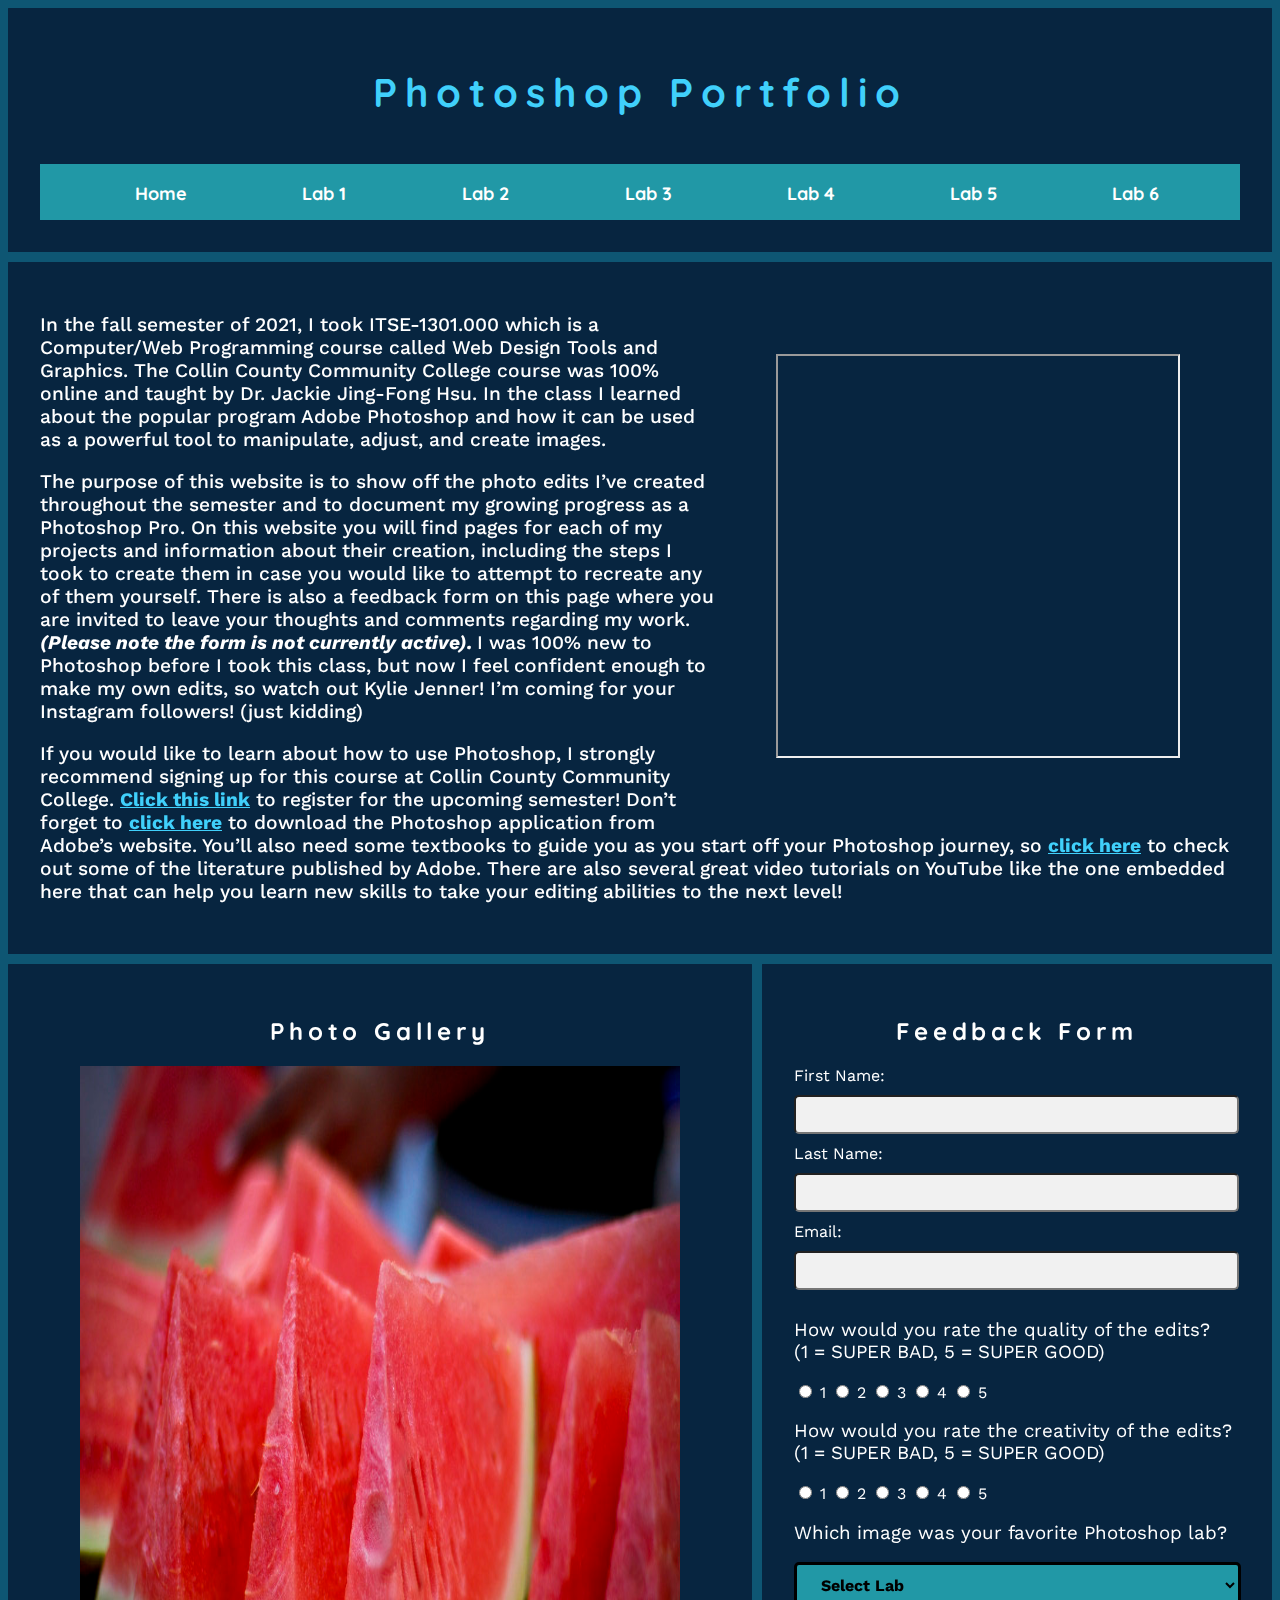
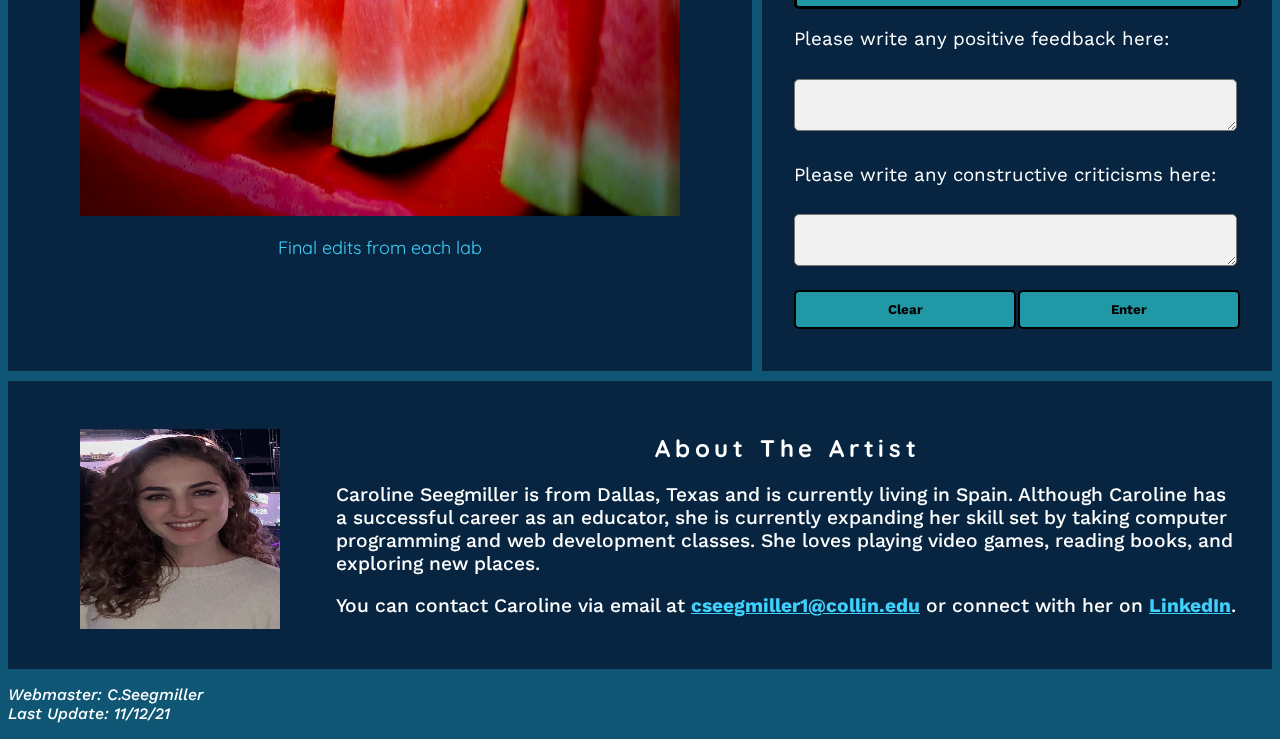
<file: index.html>
<!Doctype html>
<html lang="en">
    <head>
        <!--Caroline Seegmiller
            11/11/2021
            ITSE 1311.001
            Semester Project-->
        <meta charset="utf-8">
        <meta name="description" content="Adobe Photoshop Portfolio">
        <meta name="keywords" content="Photoshop, Edits, Adobe, Collin County Community College">
        <title>Semester Project - Home</title>
        <link rel="stylesheet" type="text/css" href="css/home.css">
        <script>
            // function to loop through photos in sequential order
            var images = new Array ('images/1.jpg','images/2.jpg','images/3.jpg','images/4.jpg', 'images/5.jpg', 'images/6.jpg')
            var image_count = 0;
            function rollover (image_id, millisecs){
                var image = document.getElementById(image_id);
                image.src = images[image_count];
                image_count++;
                if (image_count >= images.length) {
                    image_count = 0;
                }
                setTimeout("rollover('" + image_id + "'," + millisecs + ");",millisecs);
            }
            
        </script>
        <style>
            @import url('https://fonts.googleapis.com/css2?family=Bitter:wght@100;300;500&family=Quicksand:wght@300&family=Work+Sans:wght@200;300&display=swap');
        </style>
            
    </head>
    <body>
        <div class="grid">
            <!--section 1-->
            <div class="sect1">
            <header>
                <h1>Photoshop Portfolio</h1>
            </header>    
            <nav>
                <ul>
                    <li><a href="index.html">Home</a></li>
                    <li><a href="lab1.html">Lab 1</a></li>
                    <li><a href="lab2.html">Lab 2</a></li>
                    <li><a href="lab3.html">Lab 3</a></li>
                    <li><a href="lab4.html">Lab 4</a></li>
                    <li><a href="lab5.html">Lab 5</a></li>
                    <li><a href="lab6.html">Lab 6</a></li>
                </ul>
            </nav>
            </div>

            <!--section 2-->
            <article class="sect2">
                <iframe width="400" height="400"
                src="https://youtube.com/embed/gUc6giUUEQs">
                </iframe>
            <p>In the fall semester of 2021, I took ITSE-1301.000 which is a Computer/Web Programming course called Web Design Tools and Graphics. The Collin County Community College course was 100% online and taught by Dr. Jackie Jing-Fong Hsu. In the class I learned about the popular program Adobe Photoshop and how it can be used as a powerful tool to manipulate, adjust, and create images.</p>
            <p>The purpose of this website is to show off the photo edits I’ve created throughout the semester and to document my growing progress as a Photoshop Pro. On this website you will find pages for each of my projects and information about their creation, including the steps I took to create them in case you would like to attempt to recreate any of them yourself. There is also a feedback form on this page where you are invited to leave your thoughts and comments regarding my work. <b><em>(Please note the form is not currently active). </em></b>I was 100% new to Photoshop before I took this class, but now I feel confident enough to make my own edits, so watch out Kylie Jenner! I’m coming for your Instagram followers! (just kidding)</p>
            <p>If you would like to learn about how to use Photoshop, I strongly recommend signing up for this course at Collin County Community College. <b><a href="https://cougarweb.collin.edu/" target="_blank">Click this link</a></b> to register for the upcoming semester! 
                Don’t forget to <b><a href="https://www.adobe.com/products/photoshop/landpa.html?sdid=KKQIN&mv=search&kw=photoshop&ef_id=CjwKCAiAvriMBhAuEiwA8Cs5lTjtxHknXzMp1pbU11c1qGdJfllsoF1btNz2KLt-7kqXVG__j2pfwxoCJDkQAvD_BwE:G:s&s_kwcid=AL!3085!3!522504775617!e!!g!!adobe%20photoshop!1712238394!67643541820&gclid=CjwKCAiAvriMBhAuEiwA8Cs5lTjtxHknXzMp1pbU11c1qGdJfllsoF1btNz2KLt-7kqXVG__j2pfwxoCJDkQAvD_BwE" target="_blank">click here</a></b> 
                to download the Photoshop application from Adobe’s website. You’ll also need some textbooks to guide you as you start off your Photoshop journey, so <b><a href="https://www.adobepress.com/store/browse.asp?st=41876" target="_blank">click here</a></b> to check out some of the literature published by Adobe. 
                There are also several great video tutorials on YouTube like the one embedded here that can help you learn new skills to take your editing abilities to the next level!</p>
            </article>
            
            <!--section 3-->
            <article class="sect3">
                <h2>Photo Gallery</h2>
                <figure><img class="center" id="rotator" src="images/1.jpg" alt="Photoshop edited images"><figcaption>Final edits from each lab</figcaption></figure>
                <script>
                    rollover("rotator",3000);
                </script>
            </article>

            <!--section 4-->
            <article class="sect4">
                <div class="container">
                    <h2>Feedback Form</h2>
                    <form id="feedbackForm" action="feedback.php" method="post">
                        
                        <!--user info-->
                        <div class="group">
                        <label for="firstName">First Name: </label>
                        <input type="text" id="firstName" name="firstName" required>
                        <label for="lastName">Last Name: </label>
                        <input type="text" id="lastName" name="lastName" required>
                        <label for="email">Email: </label>
                        <input type="email" id="email" name="email" required>
                        </div><!--end group-->
                
                        <!--radio questions-->
                        <div class="group">
                        <h3>How would you rate the quality of the edits?<br>(1 = SUPER BAD, 5 = SUPER GOOD)</h3>
                        <input type="radio" id="quality1" name="quality" value="1">
                        <label for="quality1">1</label>
                        <input type="radio" id="quality2" name="quality" value="2">
                        <label for="quality2">2</label>
                        <input type="radio" id="quality3" name="quality" value="3">
                        <label for="quality3">3</label>
                        <input type="radio" id="quality4" name="quality" value="4">
                        <label for="quality4">4</label>
                        <input type="radio" id="quality5" name="quality" value="5">
                        <label for="quality5">5</label>
                        </div><!--end group-->
                
                        <div class="group">
                        <h3>How would you rate the creativity of the edits?<br>(1 = SUPER BAD, 5 = SUPER GOOD)</h3>
                        <input type="radio" id="creativity1" name="creativity" value="1">
                        <label for="creativity1">1</label>
                        <input type="radio" id="creativity2" name="creativity" value="2">
                        <label for="creativity2">2</label>
                        <input type="radio" id="creativity3" name="creativity" value="3">
                        <label for="creativity3">3</label>
                        <input type="radio" id="creativity4" name="creativity" value="4">
                        <label for="creativity4">4</label>
                        <input type="radio" id="creativity5" name="creativity" value="5">
                        <label for="creativity5">5</label>
                        </div><!--end group-->
                
                        <!--favorite lab-->
                        <div class="group">
                        <h3>Which image was your favorite Photoshop lab?</h3>
                        <select id="favorite" required>
                            <option value="" disabled selected hidden>Select Lab</option>
                            <option value="lab1">Lab 1</option>
                            <option value="lab2">Lab 2</option>
                            <option value="lab3">Lab 3</option>
                            <option value="lab4">Lab 4</option>
                            <option value="lab5">Lab 5</option>
                            <option value="lab6">Lab 6</option>
                        </select>
                        </div><!--end group-->
                
                        <!--positive-->
                        <div class="group">
                        <h3>Please write any positive feedback here:</h3>
                        <textarea id="positive" name="posFeedback"></textarea> 
                        </div><!--end group-->
                
                        <!--positive-->
                        <div class="group">
                        <h3>Please write any constructive criticisms here:</h3>
                        <textarea id="negative" name="negFeedback"></textarea> 
                        </div><!--end group-->
                
                        <!--submit&reset buttons-->
                        <div class="submit"> 
                        <button type="reset">Clear</button> 
                        <button type="submit">Enter</button> 
                        </div> <!-- submit -->
                
                    </form>
                </div> <!--end container-->
                    
            </article>

            <!--section 5-->
            <article class="sect5">
                <figure><img class="authorpic" src="images/me.JPG" alt="photo of Caroline Seegmiller"></figure>
                <h2>About The Artist</h2>
                <p>Caroline Seegmiller is from Dallas, Texas and is currently living in Spain. Although Caroline has a successful career as an educator, she is currently expanding her skill set by taking computer programming and web development classes. She loves playing video games, reading books, and exploring new places.</p> 
                <p>You can contact Caroline via email at <b><a href="mailto:cseegmiller1@collin.edu">cseegmiller1@collin.edu</a></b> or connect with her on <b><a href="https://www.linkedin.com/in/caroline-seegmiller/" target="_blank">LinkedIn</a></b>.</p>
            </article>

        </div>
        <!--section 6-->
        <footer class="sect6">
            <p>Webmaster: C.Seegmiller<br>
            Last Update: 11/12/21</p>
        </footer>
    </body>
</html>
</file>
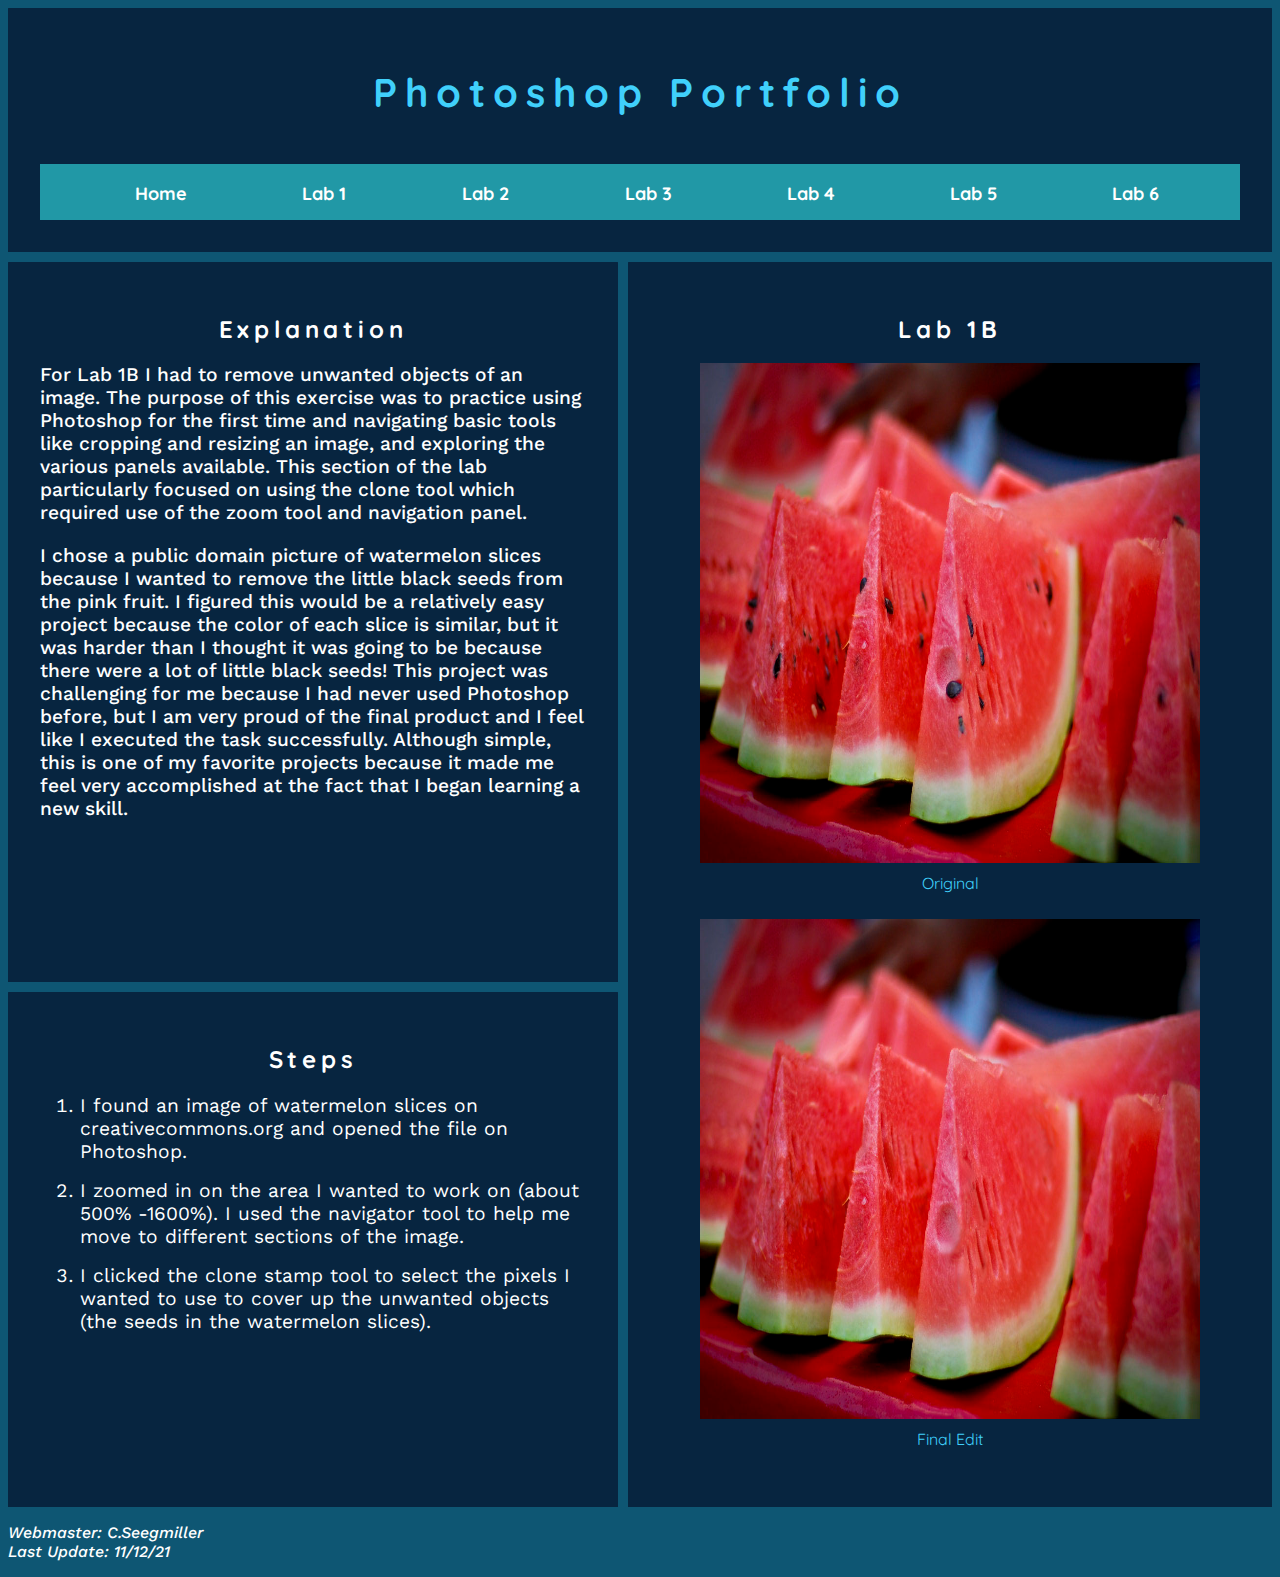
<file: lab1.html>
<!Doctype html>
<html lang="en">
    <head>
        <!--Caroline Seegmiller
            11/11/2021
            ITSE 1311.001
            Semester Project-->
        <meta charset="utf-8">
        <meta name="description" content="Adobe Photoshop Portfolio">
        <meta name="keywords" content="Photoshop, Edits, Adobe, Collin County Community College">
        <title>Semester Project - 1</title>
        <link rel="stylesheet" type="text/css" href="css/lab.css">
        <style>
            @import url('https://fonts.googleapis.com/css2?family=Bitter:wght@100;300;500&family=Quicksand:wght@300&family=Work+Sans:wght@200;300&display=swap');
        </style>
    </head>

    <body>
        <div class="grid">
            <!--section 1-->
            <div class="sect1">
            <header>
                <h1>Photoshop Portfolio</h1>
            </header>    
            <nav>
                <ul>
                    <li><a href="index.html">Home</a></li>
                    <li><a href="lab1.html">Lab 1</a></li>
                    <li><a href="lab2.html">Lab 2</a></li>
                    <li><a href="lab3.html">Lab 3</a></li>
                    <li><a href="lab4.html">Lab 4</a></li>
                    <li><a href="lab5.html">Lab 5</a></li>
                    <li><a href="lab6.html">Lab 6</a></li>
                </ul>
            </nav>
            </div>

            <!--section 2 explanation-->
            <article class="sect2">
                <h2>Explanation</h2>
                <p>For Lab 1B I had to remove unwanted objects of an image. The purpose of this exercise was to practice using Photoshop for the first time and navigating basic tools like cropping and resizing an image, and exploring the various panels available. This section of the lab particularly focused on using the clone tool which required use of the zoom tool and navigation panel.</p>
                <p>I chose a public domain picture of watermelon slices because I wanted to remove the little black seeds from the pink fruit. I figured this would be a relatively easy project because the color of each slice is similar, but it was harder than I thought it was going to be because there were a lot of little black seeds! This project was challenging for me because I had never used Photoshop before, but I am very proud of the final product and I feel like I executed the task successfully. Although simple, this is one of my favorite projects because it made me feel very accomplished at the fact that I began learning a new skill.</p>
                
            </article>

            <!--section 3 steps-->
            <article class="sect3">
                <h2>Steps</h2>
                <ol>
                    <li>I found an image of watermelon slices on creativecommons.org and opened the file on Photoshop.</li>
                    <li> I zoomed in on the area I wanted to work on (about 500% -1600%). I used the navigator tool to help me move to different sections of the image.</li>
                    <li>I clicked the clone stamp tool to select the pixels I wanted to use to cover up the unwanted objects (the seeds in the watermelon slices).</li>
                </ol>
            </article>
            
            <!--section 4 images-->
            <article class="sect4">
                <h2>Lab 1B</h2>
                <figure><img class="center" src="images/1original.jpg" alt="Orginal version of Lab 1B"><figcaption>Original</figcaption></figure>
                <figure><img class="center" src="images/1.jpg" alt="Final edit of Lab 1B"><figcaption>Final Edit</figcaption></figure>
            </article>

        </div>
        <!--sect 5 footer-->
        <footer class="sect5">
            <p>Webmaster: C.Seegmiller<br>
            Last Update: 11/12/21</p>
        </footer>
    </body>
</html>
</file>
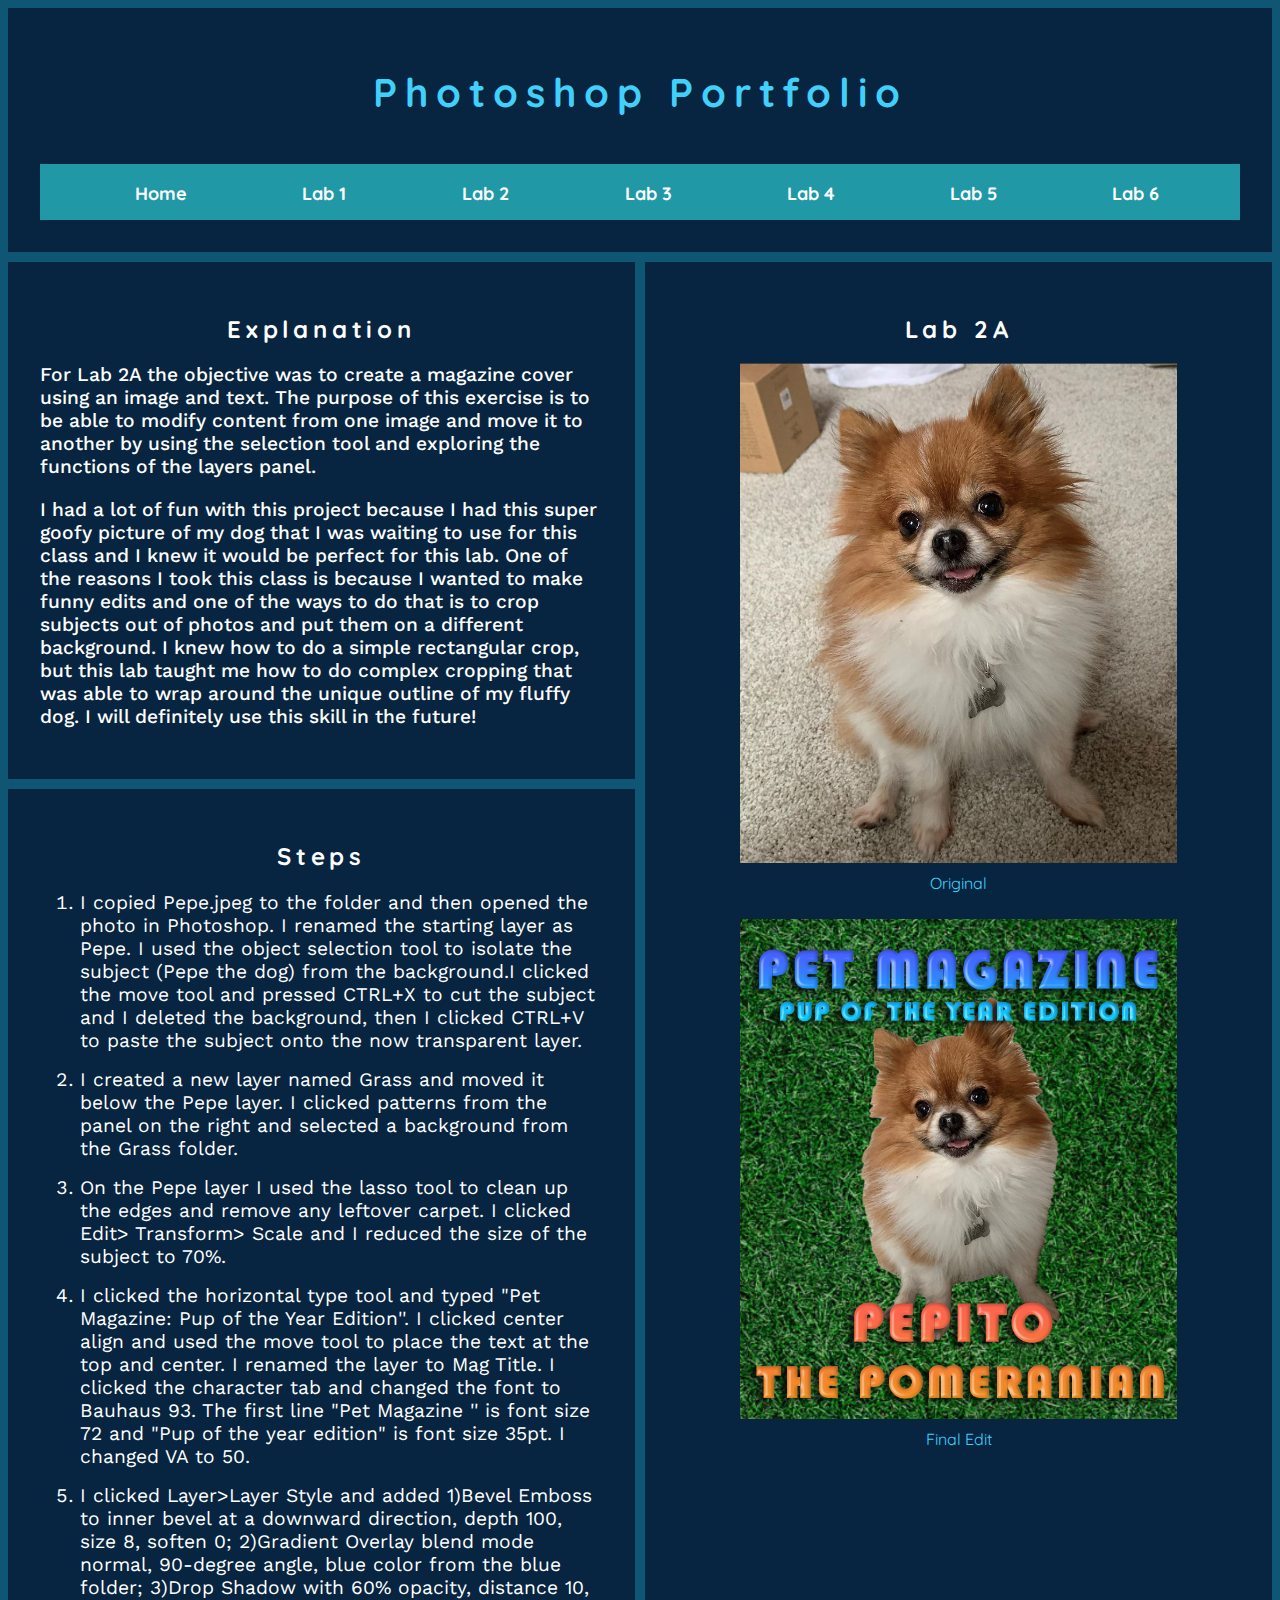
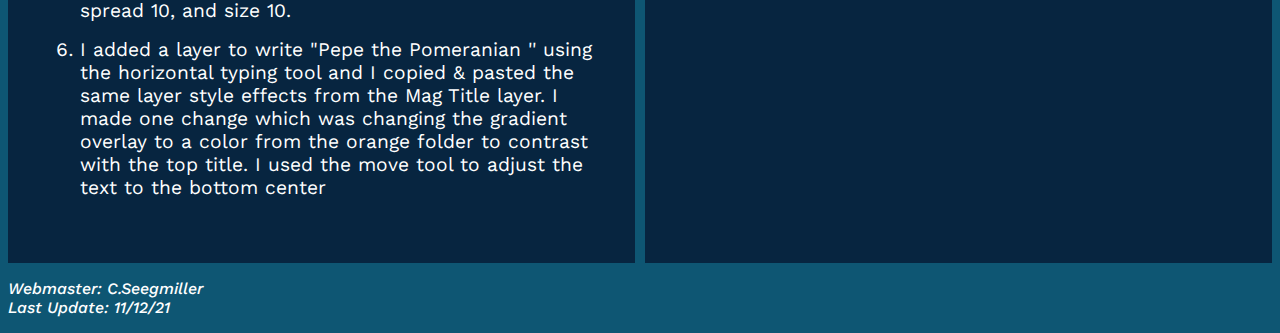
<file: lab2.html>
<!Doctype html>
<html lang="en">
    <head>
        <!--Caroline Seegmiller
            11/11/2021
            ITSE 1311.001
            Semester Project-->
        <meta charset="utf-8">
        <meta name="description" content="Adobe Photoshop Portfolio">
        <meta name="keywords" content="Photoshop, Edits, Adobe, Collin County Community College">
        <title>Semester Project - 2</title>
        <link rel="stylesheet" type="text/css" href="css/lab.css">
        <style>
            @import url('https://fonts.googleapis.com/css2?family=Bitter:wght@100;300;500&family=Quicksand:wght@300&family=Work+Sans:wght@200;300&display=swap');
        </style>
    </head>

    <body>
        <div class="grid">
            <!--section 1-->
            <div class="sect1">
            <header>
                <h1>Photoshop Portfolio</h1>
            </header>    
            <nav>
                <ul>
                    <li><a href="index.html">Home</a></li>
                    <li><a href="lab1.html">Lab 1</a></li>
                    <li><a href="lab2.html">Lab 2</a></li>
                    <li><a href="lab3.html">Lab 3</a></li>
                    <li><a href="lab4.html">Lab 4</a></li>
                    <li><a href="lab5.html">Lab 5</a></li>
                    <li><a href="lab6.html">Lab 6</a></li>
                </ul>
            </nav>
            </div>

            <!--section 2 explanation-->
            <article class="sect2">
                <h2>Explanation</h2>
                <p>For Lab 2A the objective was to create a magazine cover using an image and text. The purpose of this exercise is to be able to modify content from one image and move it to another by using the selection tool and exploring the functions of the layers panel.</p>
                <p>I had a lot of fun with this project because I had this super goofy picture of my dog that I was waiting to use for this class and I knew it would be perfect for this lab. One of the reasons I took this class is because I wanted to make funny edits and one of the ways to do that is to crop subjects out of photos and put them on a different background. I knew how to do a simple rectangular crop, but this lab taught me how to do complex cropping that was able to wrap around the unique outline of my fluffy dog. I will definitely use this skill in the future!</p>                
            </article>

            <!--section 3 steps-->
            <article class="sect3">
                <h2>Steps</h2>
                <ol>
                    <li>I copied Pepe.jpeg to the folder and then opened the photo in Photoshop. I renamed the starting layer as Pepe. I used the object selection tool to isolate the subject (Pepe the dog) from the background.I clicked the move tool and pressed CTRL+X to cut the subject and I deleted the background, then I clicked CTRL+V to paste the subject onto the now transparent layer.</li>
                    <li>I created a new layer named Grass and moved it below the Pepe layer. I clicked patterns from the panel on the right and selected a background from the Grass folder.</li>
                    <li>On the Pepe layer I used the lasso tool to clean up the edges and remove any leftover carpet. I clicked Edit> Transform> Scale and I reduced the size of the subject to 70%.</li>
                    <li>I clicked the horizontal type tool and typed "Pet Magazine: Pup of the Year Edition''. I clicked center align and used the move tool to place the text at the top and center. I renamed the layer to Mag Title. I clicked the character tab and changed the font to Bauhaus 93. The first line "Pet Magazine '' is font size 72 and "Pup of the year edition" is font size 35pt. I changed VA to 50.</li>
                    <li>I clicked Layer>Layer Style and added 1)Bevel Emboss to inner bevel at a downward direction, depth 100, size 8, soften 0; 2)Gradient Overlay blend mode normal, 90-degree angle, blue color from the blue folder; 3)Drop Shadow with 60% opacity, distance 10, spread 10, and size 10.</li>
                    <li>I added a layer to write "Pepe the Pomeranian '' using the horizontal typing tool and I copied & pasted the same layer style effects from the Mag Title layer. I made one change which was changing the gradient overlay to a color from the orange folder to contrast with the top title. I used the move tool to adjust the text to the bottom center</li>
                </ol>
            </article>
            
            <!--section 4 images-->
            <article class="sect4">
                <h2>Lab 2A</h2>
                <figure><img class="center" src="images/2original.jpg" alt="Orginal version of Lab 2A"><figcaption>Original</figcaption></figure>
                <figure><img class="center" src="images/2.jpg" alt="Final edit of Lab 2A"><figcaption>Final Edit</figcaption></figure>
            </article>

        </div>
        <!--sect 5 footer-->
        <footer class="sect5">
            <p>Webmaster: C.Seegmiller<br>
            Last Update: 11/12/21</p>
        </footer>
    </body>
</html>
</file>
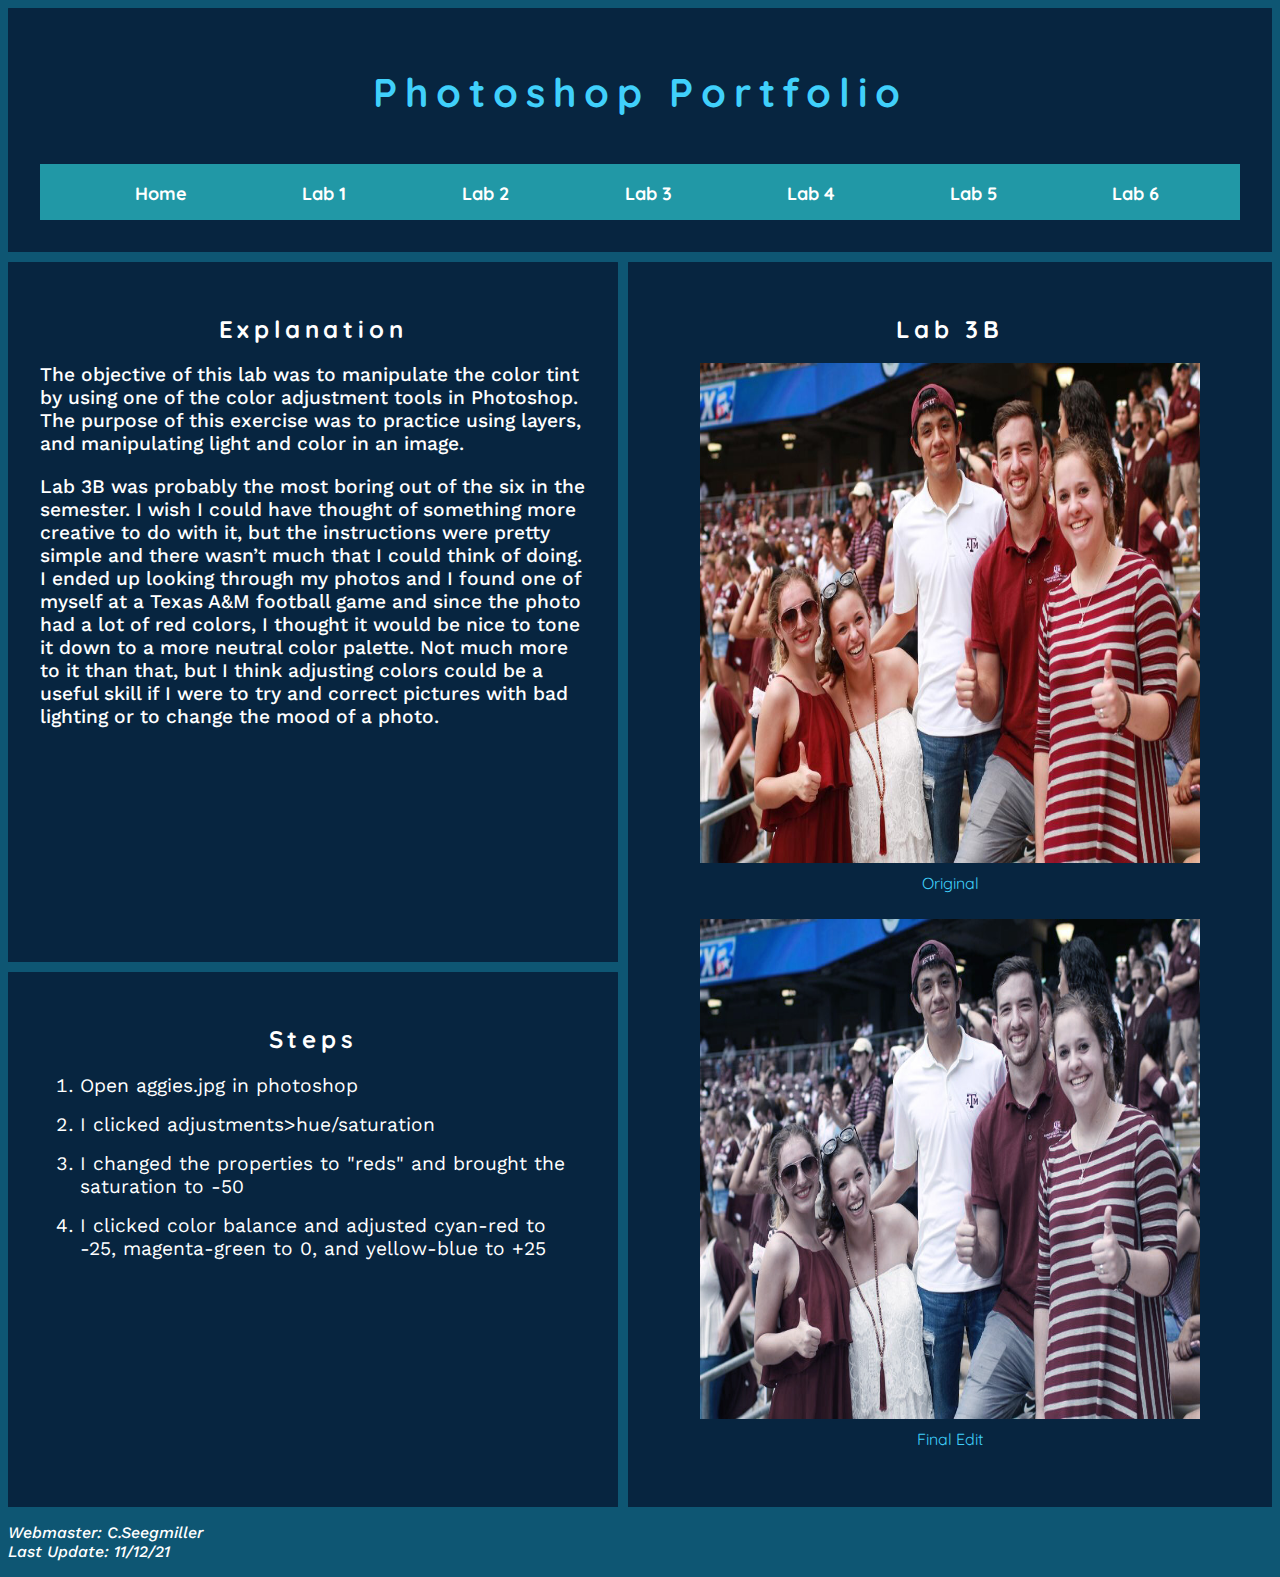
<file: lab3.html>
<!Doctype html>
<html lang="en">
    <head>
        <!--Caroline Seegmiller
            11/11/2021
            ITSE 1311.001
            Semester Project-->
        <meta charset="utf-8">
        <meta name="description" content="Adobe Photoshop Portfolio">
        <meta name="keywords" content="Photoshop, Edits, Adobe, Collin County Community College">
        <title>Semester Project - 3</title>
        <link rel="stylesheet" type="text/css" href="css/lab.css">
        <style>
            @import url('https://fonts.googleapis.com/css2?family=Bitter:wght@100;300;500&family=Quicksand:wght@300&family=Work+Sans:wght@200;300&display=swap');
        </style>
    </head>

    <body>
        <div class="grid">
            <!--section 1-->
            <div class="sect1">
            <header>
                <h1>Photoshop Portfolio</h1>
            </header>    
            <nav>
                <ul>
                    <li><a href="index.html">Home</a></li>
                    <li><a href="lab1.html">Lab 1</a></li>
                    <li><a href="lab2.html">Lab 2</a></li>
                    <li><a href="lab3.html">Lab 3</a></li>
                    <li><a href="lab4.html">Lab 4</a></li>
                    <li><a href="lab5.html">Lab 5</a></li>
                    <li><a href="lab6.html">Lab 6</a></li>
                </ul>
            </nav>
            </div>

            <!--section 2 explanation-->
            <article class="sect2">
                <h2>Explanation</h2>
                <p>The objective of this lab was to manipulate the color tint by using one of the color adjustment tools in Photoshop. The purpose of this exercise was to practice using layers, and manipulating light and color in an image.</p>                
                <p>Lab 3B was probably the most boring out of the six in the semester. I wish I could have thought of something more creative to do with it, but the instructions were pretty simple and there wasn’t much that I could think of doing. I ended up looking through my photos and I found one of myself at a Texas A&M football game and since the photo had a lot of red colors, I thought it would be nice to tone it down to a more neutral color palette. Not much more to it than that, but I think adjusting colors could be a useful skill if I were to try and correct pictures with bad lighting or to change the mood of a photo. </p>
            </article>

            <!--section 3 steps-->
            <article class="sect3">
                <h2>Steps</h2>
                <ol>
                    <li>Open aggies.jpg in photoshop </li>
                    <li>I clicked adjustments>hue/saturation</li>
                    <li>I changed the properties to "reds" and brought the saturation to -50</li>
                    <li>I clicked color balance and adjusted cyan-red to -25, magenta-green to 0, and yellow-blue to +25</li>

                </ol>
            </article>
            
            <!--section 4 images-->
            <article class="sect4">
                <h2>Lab 3B</h2>
                <figure><img class="center" src="images/3original.jpg" alt="Orginal version of Lab 3B"><figcaption>Original</figcaption></figure>
                <figure><img class="center" src="images/3.jpg" alt="Final edit of Lab 3B"><figcaption>Final Edit</figcaption></figure>
            </article>

        </div>
        <!--sect 5 footer-->
        <footer class="sect5">
            <p>Webmaster: C.Seegmiller<br>
            Last Update: 11/12/21</p>
        </footer>
    </body>
</html>
</file>
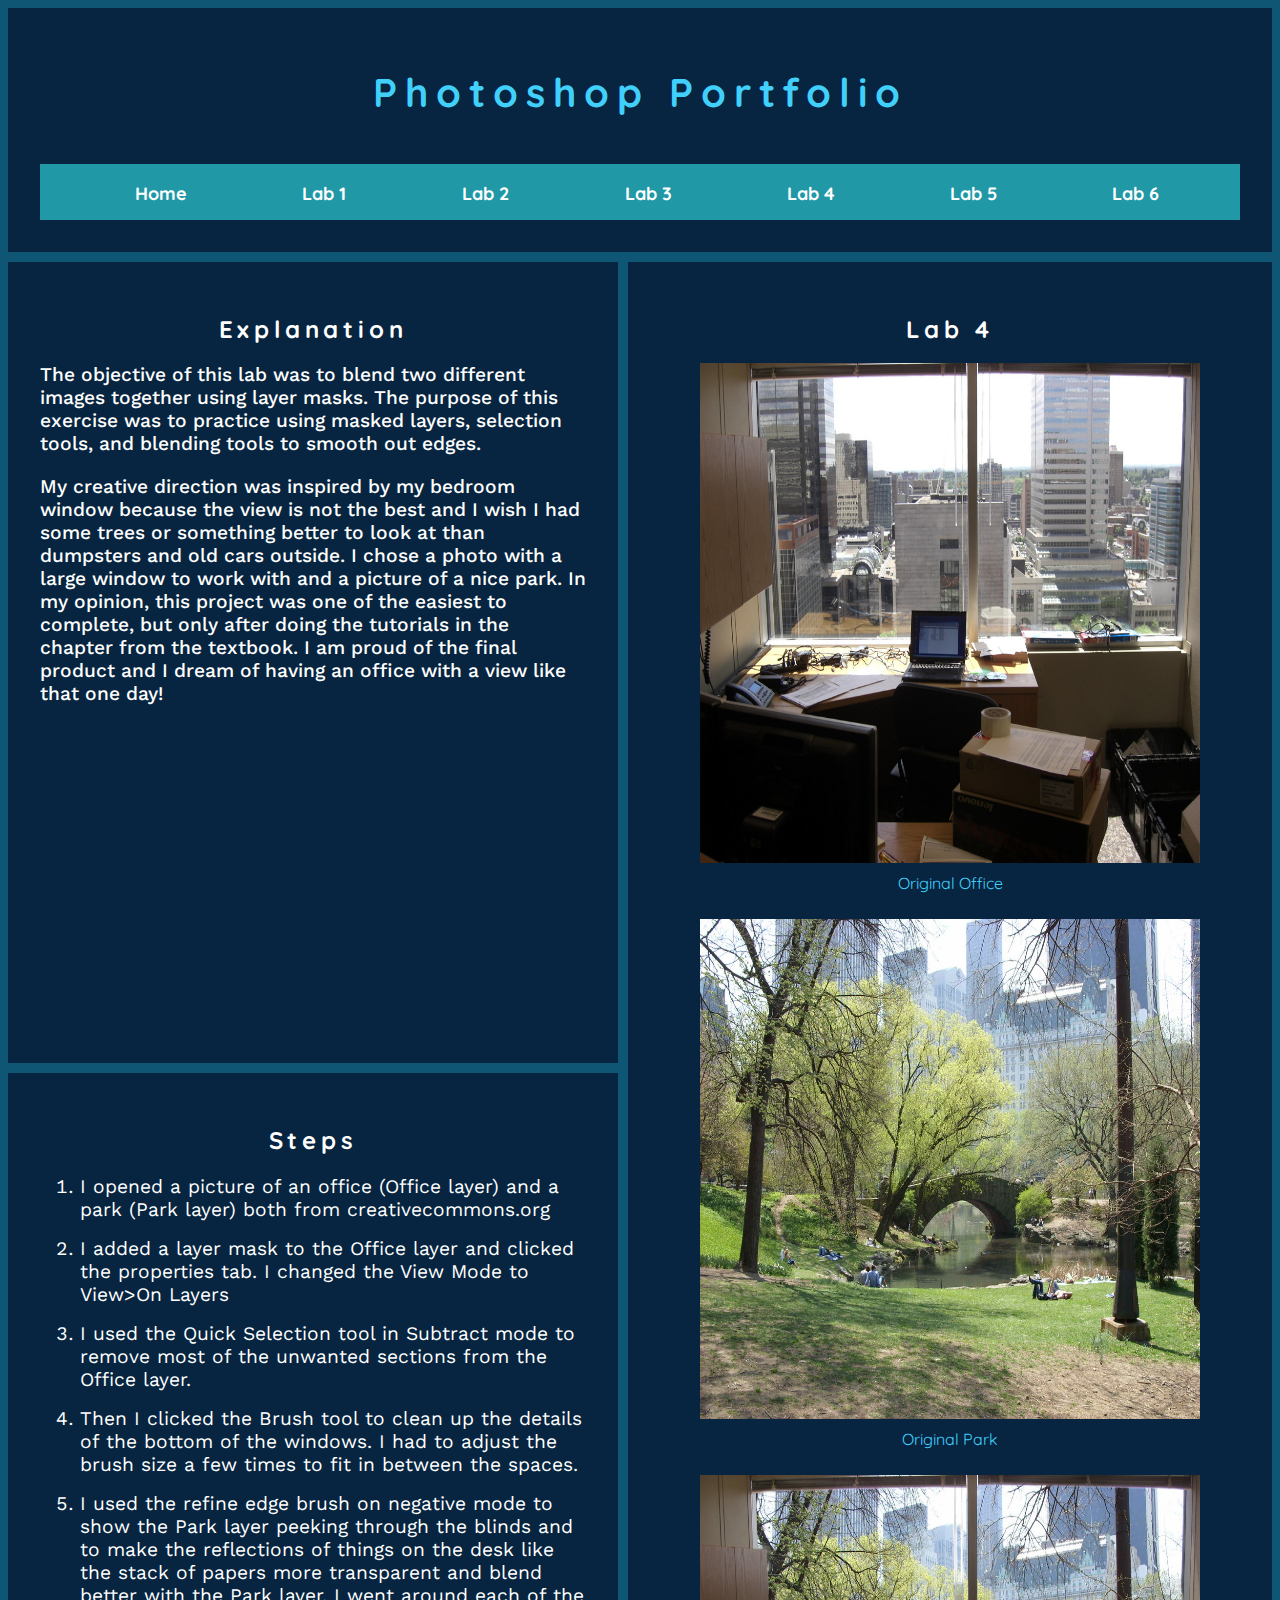
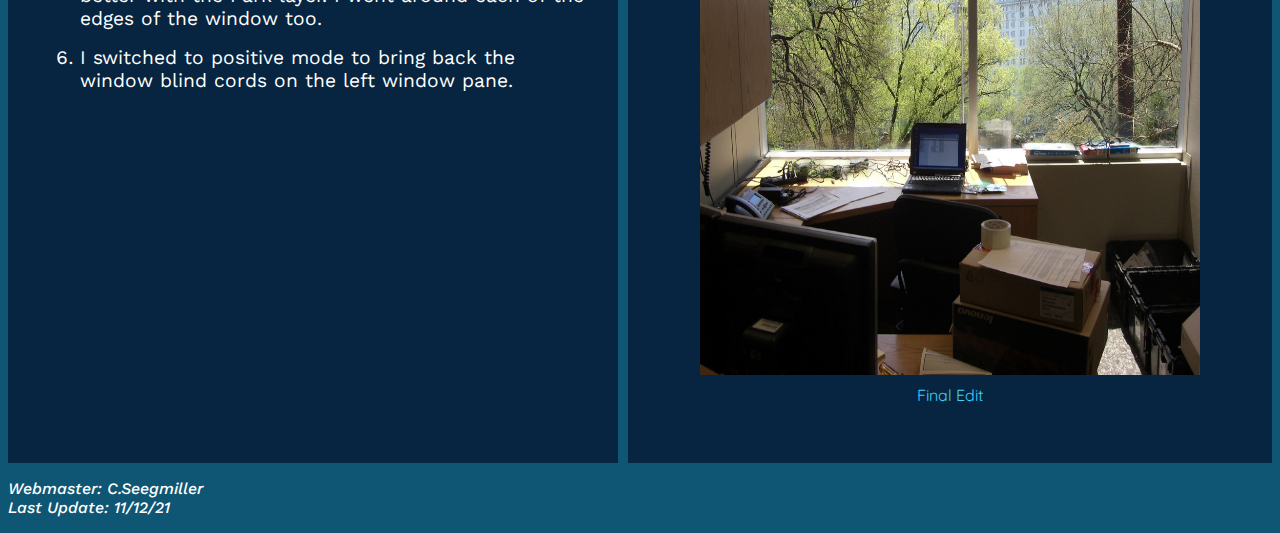
<file: lab4.html>
<!Doctype html>
<html lang="en">
    <head>
        <!--Caroline Seegmiller
            11/11/2021
            ITSE 1311.001
            Semester Project-->
        <meta charset="utf-8">
        <meta name="description" content="Adobe Photoshop Portfolio">
        <meta name="keywords" content="Photoshop, Edits, Adobe, Collin County Community College">
        <title>Semester Project - 4</title>
        <link rel="stylesheet" type="text/css" href="css/lab.css">
        <style>
            @import url('https://fonts.googleapis.com/css2?family=Bitter:wght@100;300;500&family=Quicksand:wght@300&family=Work+Sans:wght@200;300&display=swap');
        </style>
    </head>

    <body>
        <div class="grid">
            <!--section 1-->
            <div class="sect1">
            <header>
                <h1>Photoshop Portfolio</h1>
            </header>    
            <nav>
                <ul>
                    <li><a href="index.html">Home</a></li>
                    <li><a href="lab1.html">Lab 1</a></li>
                    <li><a href="lab2.html">Lab 2</a></li>
                    <li><a href="lab3.html">Lab 3</a></li>
                    <li><a href="lab4.html">Lab 4</a></li>
                    <li><a href="lab5.html">Lab 5</a></li>
                    <li><a href="lab6.html">Lab 6</a></li>
                </ul>
            </nav>
            </div>

            <!--section 2 explanation-->
            <article class="sect2">
                <h2>Explanation</h2>
                <p>The objective of this lab was to blend two different images together using layer masks. The purpose of this exercise was to practice using masked layers, selection tools, and blending tools to smooth out edges. 
                </p>   
                <p>My creative direction was inspired by my bedroom window because the view is not the best and I wish I had some trees or something better to look at than dumpsters and old cars outside. I chose a photo with a large window to work with and a picture of a nice park. In my opinion, this project was one of the easiest to complete, but only after doing the tutorials in the chapter from the textbook. I am proud of the final product and I dream of having an office with a view like that one day!</p>             
            </article>

            <!--section 3 steps-->
            <article class="sect3">
                <h2>Steps</h2>
                <ol>
                    <li>I opened a picture of an office (Office layer) and a park (Park layer) both from creativecommons.org</li>
                    <li>I added a layer mask to the Office layer and clicked the properties tab. I changed the View Mode to View>On Layers</li>
                    <li>I used the Quick Selection tool in Subtract mode to remove most of the unwanted sections from the Office layer.</li>
                    <li>Then I clicked the Brush tool to clean up the details of the bottom of the windows. I had to adjust the brush size a few times to fit in between the spaces.</li>
                    <li>I used the refine edge brush on negative mode to show the Park layer peeking through the blinds and to make the reflections of things on the desk like the stack of papers more transparent and blend better with the Park layer. I went around each of the edges of the window too.</li>
                    <li>I switched to positive mode to bring back the window blind cords on the left window pane.</li>
                </ol>
            </article>
            
            <!--section 4 images-->
            <article class="sect4">
                <h2>Lab 4</h2>
                <figure><img class="center" src="images/4originalA.jpg" alt="Orginal version of Lab 4"><figcaption>Original Office</figcaption></figure>
                <figure><img  class="center" src="images/4originalB.jpg" alt="Orginal version of Lab 4"><figcaption>Original Park</figcaption></figure>
                <figure><img  class="center" src="images/4.jpg" alt="Final edit of Lab 4"><figcaption>Final Edit</figcaption></figure>
            </article>

        </div>
        <!--sect 5 footer-->
        <footer class="sect5">
            <p>Webmaster: C.Seegmiller<br>
            Last Update: 11/12/21</p>
        </footer>
    </body>
</html>
</file>
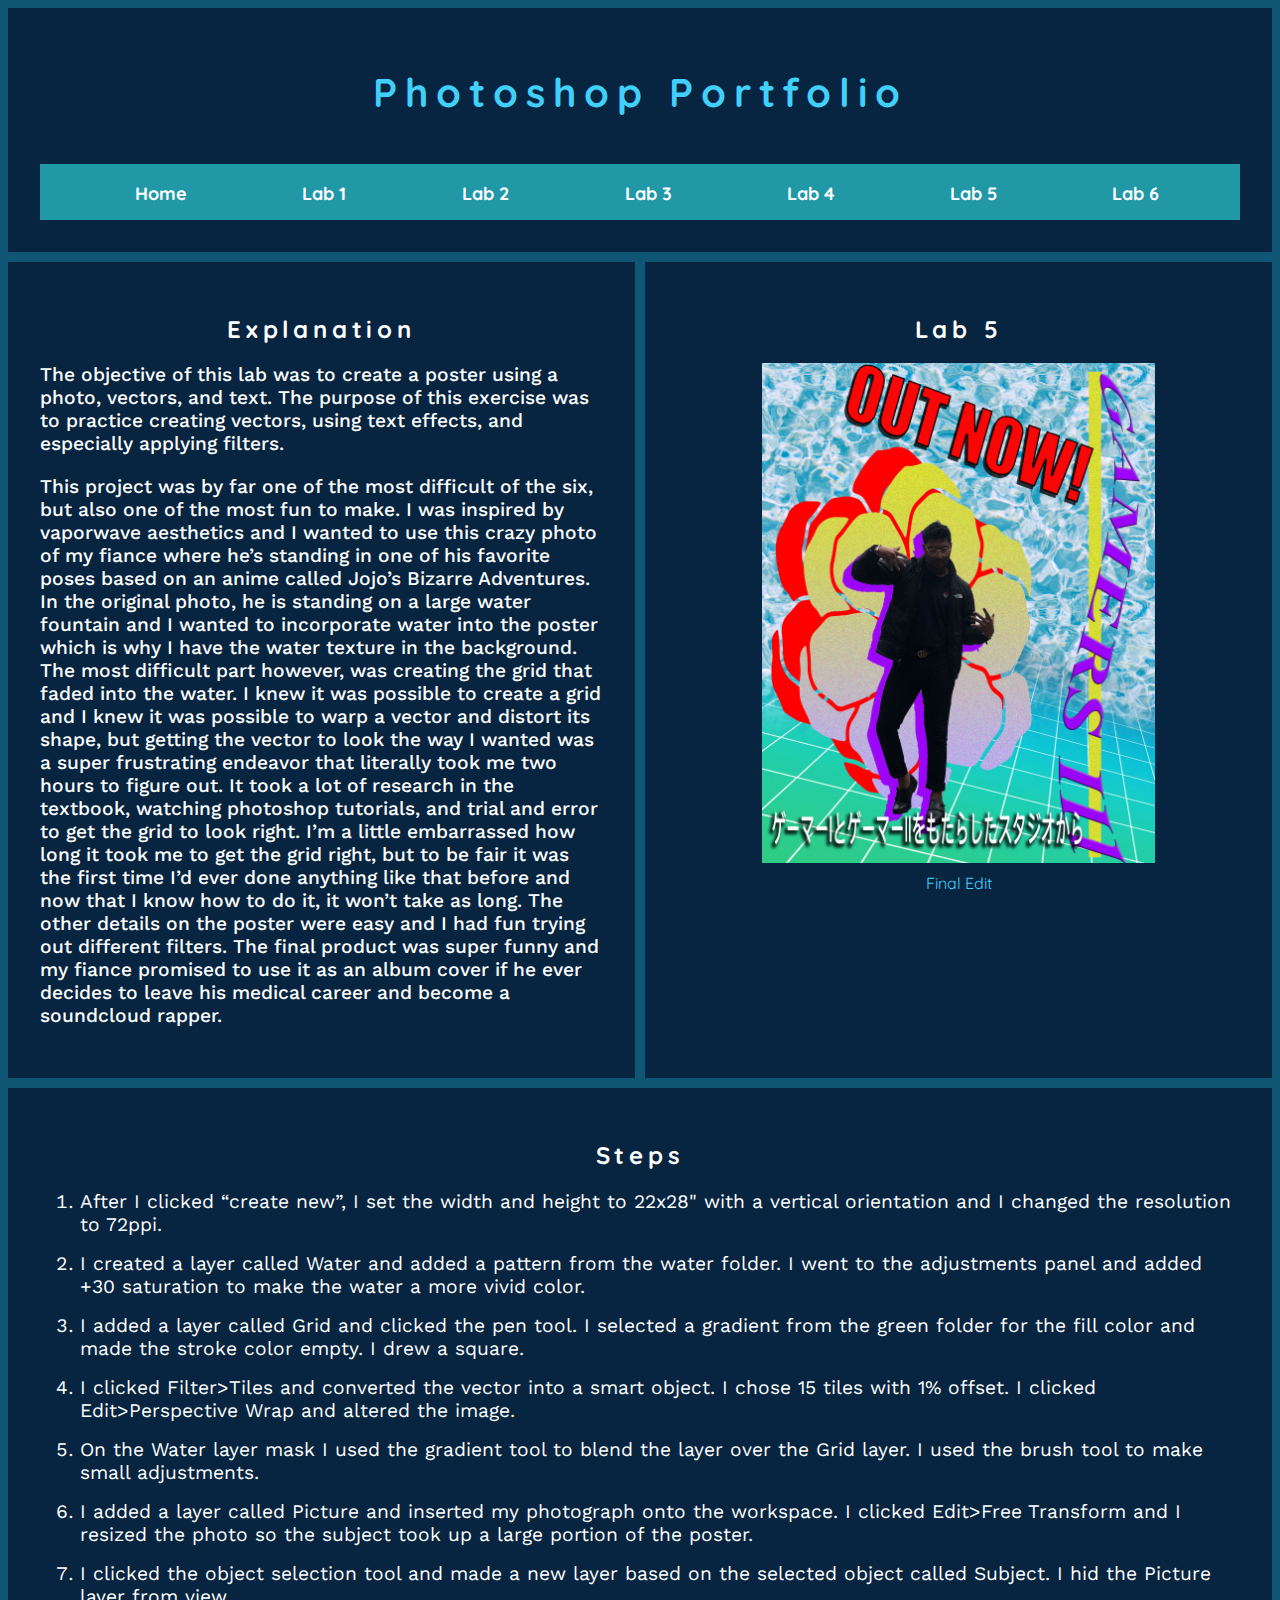
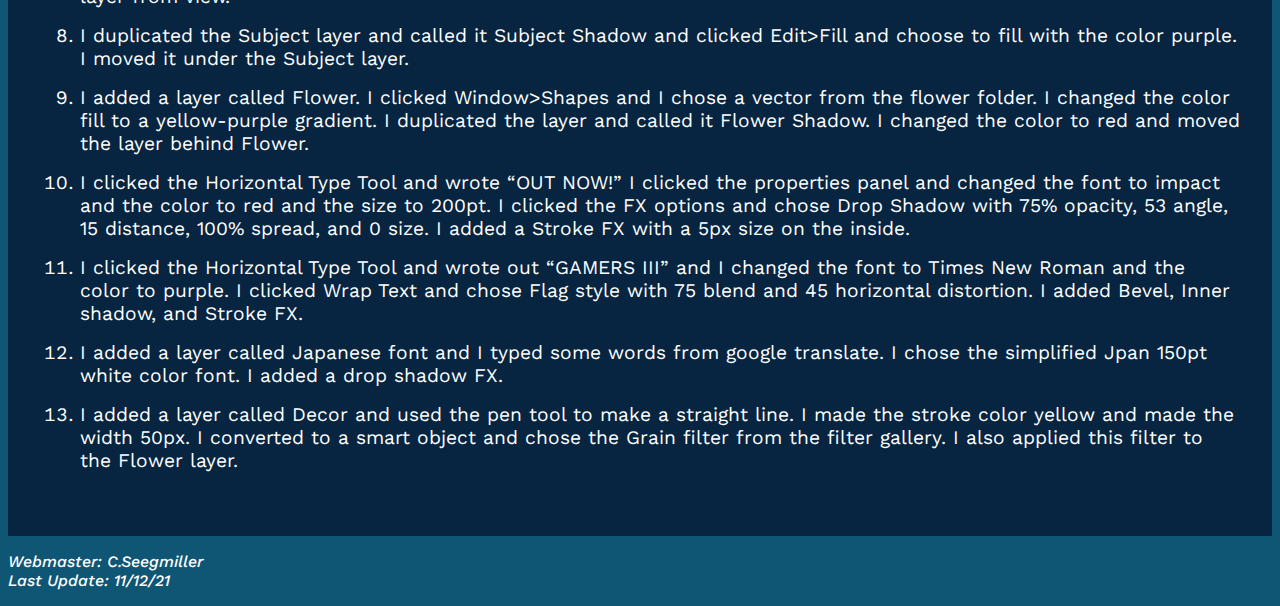
<file: lab5.html>
<!Doctype html>
<html lang="en">
    <head>
        <!--Caroline Seegmiller
            11/11/2021
            ITSE 1311.001
            Semester Project-->
        <meta charset="utf-8">
        <meta name="description" content="Adobe Photoshop Portfolio">
        <meta name="keywords" content="Photoshop, Edits, Adobe, Collin County Community College">
        <title>Semester Project - 5</title>
        <link rel="stylesheet" type="text/css" href="css/lab56.css">
        <style>
            @import url('https://fonts.googleapis.com/css2?family=Bitter:wght@100;300;500&family=Quicksand:wght@300&family=Work+Sans:wght@200;300&display=swap');
        </style>
    </head>

    <body>
        <div class="grid">
            <!--section 1-->
            <div class="sect1">
            <header>
                <h1>Photoshop Portfolio</h1>
            </header>    
            <nav>
                <ul>
                    <li><a href="index.html">Home</a></li>
                    <li><a href="lab1.html">Lab 1</a></li>
                    <li><a href="lab2.html">Lab 2</a></li>
                    <li><a href="lab3.html">Lab 3</a></li>
                    <li><a href="lab4.html">Lab 4</a></li>
                    <li><a href="lab5.html">Lab 5</a></li>
                    <li><a href="lab6.html">Lab 6</a></li>
                </ul>
            </nav>
            </div>

            <!--section 2 explanation-->
            <article class="sect2">
                <h2>Explanation</h2>
                <p>The objective of this lab was to create a poster using a photo, vectors, and text. The purpose of this exercise was to practice creating vectors, using text effects, and especially applying filters.</p>
                <p>This project was by far one of the most difficult of the six, but also one of the most fun to make.  I was inspired by vaporwave aesthetics and I wanted to use this crazy photo of my fiance where he’s standing in one of his favorite poses based on an anime called Jojo’s Bizarre Adventures. In the original photo, he is standing on a large water fountain and I wanted to incorporate water into the poster which is why I have the water texture in the background. The most difficult part however, was creating the grid that faded into the water. I knew it was possible to create a grid and I knew it was possible to warp a vector and distort its shape, but getting the vector to look the way I wanted was a super frustrating endeavor that literally took me two hours to figure out. It took a lot of research in the textbook, watching photoshop tutorials, and trial and error to get the grid to look right. I’m a little embarrassed how long it took me to get the grid right, but to be fair it was the first time I’d ever done anything like that before and now that I know how to do it, it won’t take as long. The other details on the poster were easy and I had fun trying out different filters. The final product was super funny and my fiance promised to use it as an album cover if he ever decides to leave his medical career and become a soundcloud rapper.</p>
            </article>

            <!--section 3 steps-->
            <article class="sect3">
                <h2>Steps</h2>
                <ol>
                    <li>After I clicked “create new”, I set the width and height to 22x28" with a vertical orientation and I changed the resolution to 72ppi.</li>
                    <li>I created a layer called Water and added a pattern from the water folder. I went to the adjustments panel and added +30 saturation to make the water a more vivid color. </li>
                    <li>I added a layer called Grid and clicked the pen tool. I selected a gradient from the green folder for the fill color and made the stroke color empty. I drew a square.</li>
                    <li>I clicked Filter>Tiles and converted the vector into a smart object. I chose 15 tiles with 1% offset. I clicked Edit>Perspective Wrap and altered the image.</li>
                    <li>On the Water layer mask I used the gradient tool to blend the layer over the Grid layer. I used the brush tool to make small adjustments.</li>
                    <li>I added a layer called Picture and inserted my photograph onto the workspace. I clicked Edit>Free Transform and I resized the photo so the subject took up a large portion of the poster.</li>
                    <li>I clicked the object selection tool and made a new layer based on the selected object called Subject. I hid the Picture layer from view. </li>
                    <li>I duplicated the Subject layer and called it Subject Shadow and clicked Edit>Fill and choose to fill with the color purple. I moved it under the Subject layer.</li>
                    <li>I added a layer called Flower. I clicked Window>Shapes and I chose a vector from the flower folder. I changed the color fill to a yellow-purple gradient. I duplicated the layer and called it Flower Shadow. I changed the color to red and moved the layer behind Flower.</li>
                    <li>I clicked the Horizontal Type Tool and wrote “OUT NOW!” I clicked the properties panel and changed the font to impact and the color to red and the size to 200pt. I clicked the FX options and chose Drop Shadow with 75% opacity, 53 angle, 15 distance, 100% spread, and 0 size. I added a Stroke FX with a 5px size on the inside.</li>
                    <li>I clicked the Horizontal Type Tool and wrote out “GAMERS III” and I changed the font to Times New Roman and the color to purple. I clicked Wrap Text and chose Flag style with 75 blend and 45 horizontal distortion. I added Bevel, Inner shadow, and Stroke FX.</li>
                    <li>I added a layer called Japanese font and I typed some words from google translate. I chose the simplified Jpan 150pt white color font. I added a drop shadow FX. </li>
                    <li>I added a layer called Decor and used the pen tool to make a straight line. I made the stroke color yellow and made the width 50px. I converted to a smart object and chose the Grain filter from the filter gallery. I also applied this filter to the Flower layer.</li>
                </ol>
            </article>
            
            <!--section 4 images-->
            <article class="sect4">
                <h2>Lab 5</h2>
                <figure><img class="center" src="images/5.jpg" alt="Final edit of Lab 5"><figcaption>Final Edit</figcaption></figure>
            </article>

        </div>
        <!--sect 5 footer-->
        <footer class="sect5">
            <p>Webmaster: C.Seegmiller<br>
            Last Update: 11/12/21</p>
        </footer>
    </body>
</html>
</file>
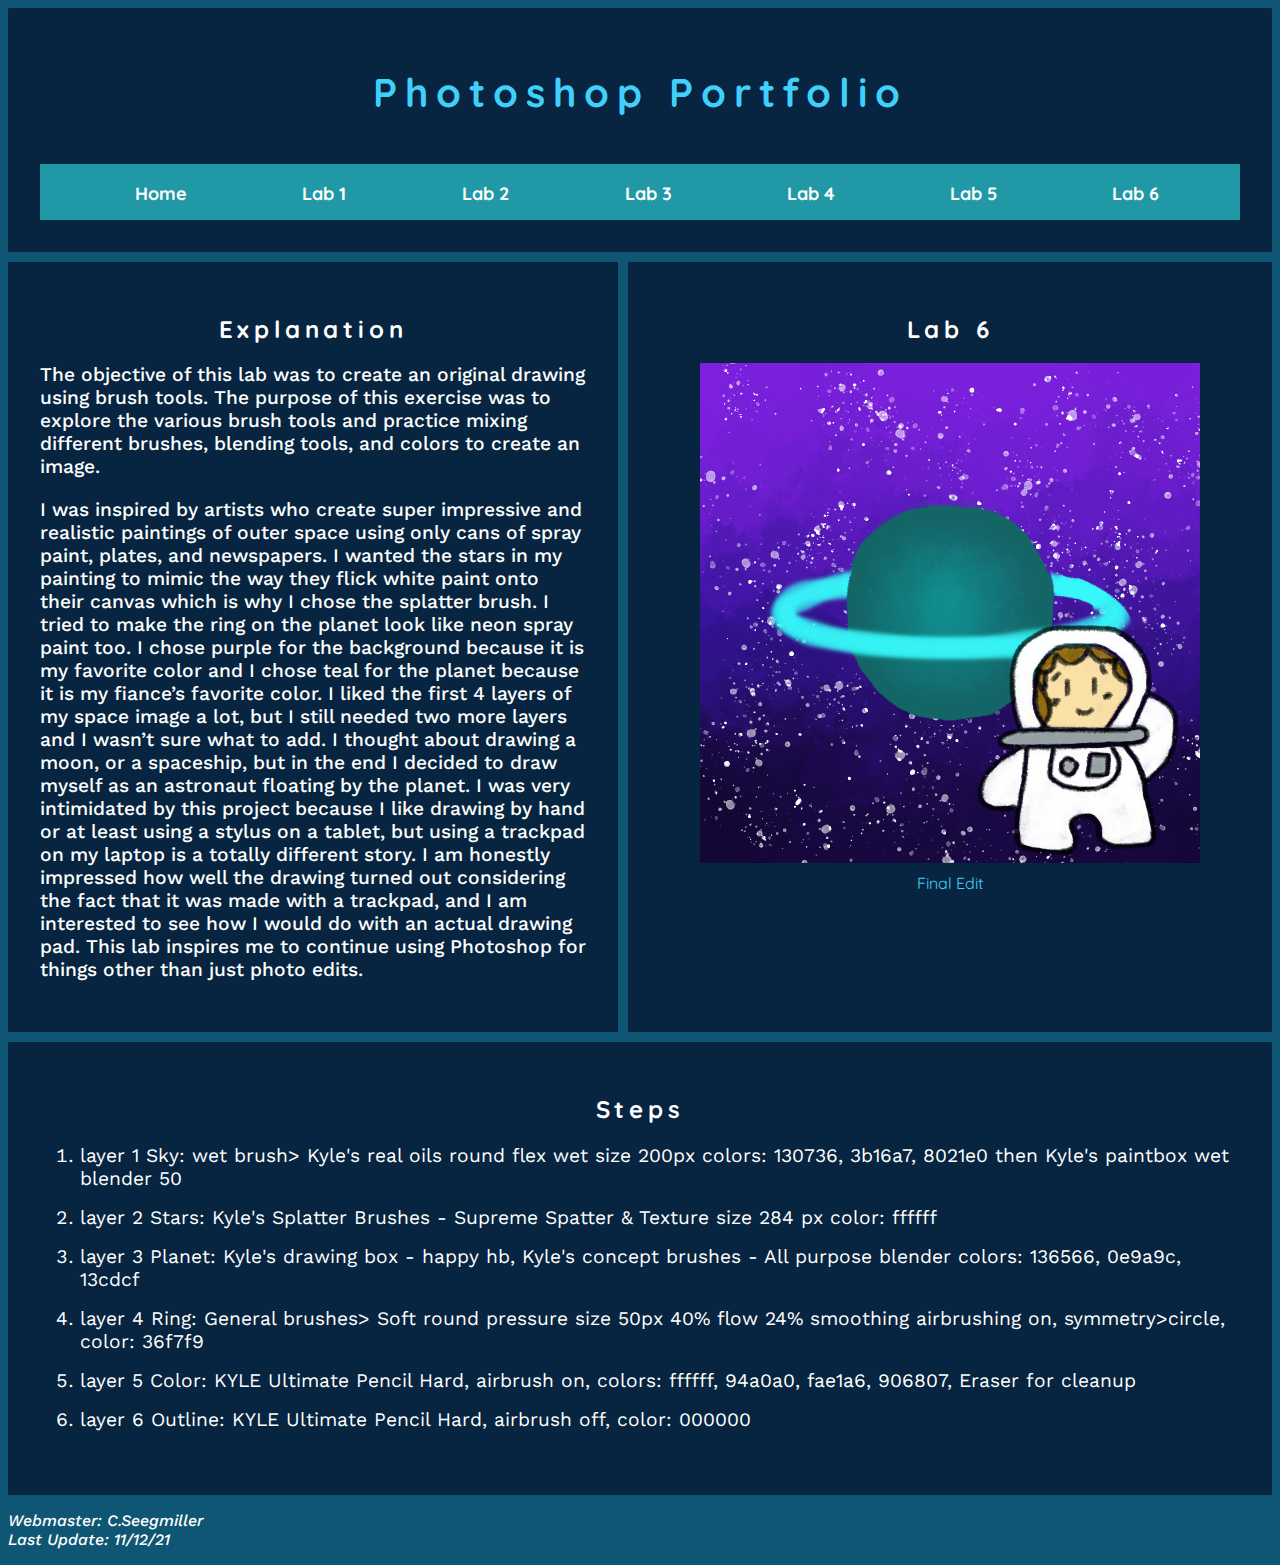
<file: lab6.html>
<!Doctype html>
<html lang="en">
    <head>
        <!--Caroline Seegmiller
            11/11/2021
            ITSE 1311.001
            Semester Project-->
        <meta charset="utf-8">
        <meta name="description" content="Adobe Photoshop Portfolio">
        <meta name="keywords" content="Photoshop, Edits, Adobe, Collin County Community College">
        <title>Semester Project - 6</title>
        <link rel="stylesheet" type="text/css" href="css/lab56.css">
        <style>
            @import url('https://fonts.googleapis.com/css2?family=Bitter:wght@100;300;500&family=Quicksand:wght@300&family=Work+Sans:wght@200;300&display=swap');
        </style>
    </head>

    <body>
        <div class="grid">
            <!--section 1-->
            <div class="sect1">
            <header>
                <h1>Photoshop Portfolio</h1>
            </header>    
            <nav>
                <ul>
                    <li><a href="index.html">Home</a></li>
                    <li><a href="lab1.html">Lab 1</a></li>
                    <li><a href="lab2.html">Lab 2</a></li>
                    <li><a href="lab3.html">Lab 3</a></li>
                    <li><a href="lab4.html">Lab 4</a></li>
                    <li><a href="lab5.html">Lab 5</a></li>
                    <li><a href="lab6.html">Lab 6</a></li>
                </ul>
            </nav>
            </div>

            <!--section 2 explanation-->
            <article class="sect2">
                <h2>Explanation</h2>
                <p>The objective of this lab was to create an original drawing using brush tools. The purpose of this exercise was to explore the various brush tools and practice mixing different brushes, blending tools, and colors to create an image. </p>
                <p>I was inspired by artists who create super impressive and realistic paintings of outer space using only cans of spray paint, plates, and newspapers. I  wanted the stars in my painting to mimic the way they flick white paint onto their canvas which is why I chose the splatter brush. I tried to make the ring on the planet look like neon spray paint too. I chose purple for the background because it is my favorite color and I chose teal for the planet because it is my fiance’s favorite color. I liked the first 4 layers of my space image a lot, but I still needed two more layers and I wasn’t sure what to add. I thought about drawing a moon, or a spaceship, but in the end I decided to draw myself as an astronaut floating by the planet. I was very intimidated by this project because I like drawing by hand or at least using a stylus on a tablet, but using a trackpad on my laptop is a totally different story. I am honestly impressed how well the drawing turned out considering the fact that it was made with a trackpad, and I am interested to see how I would do with an actual drawing pad. This lab inspires me to continue using Photoshop for things other than just photo edits.</p>
            </article>

            <!--section 3 steps-->
            <article class="sect3">
                <h2>Steps</h2>
                <ol>
                    <li>layer 1 Sky: wet brush> Kyle's real oils round flex wet size 200px colors: 130736, 3b16a7, 8021e0 then Kyle's paintbox wet blender 50 </li>
                    <li>layer 2 Stars: Kyle's Splatter Brushes - Supreme Spatter & Texture size 284 px color: ffffff</li>
                    <li>layer 3 Planet: Kyle's drawing box - happy hb, Kyle's concept brushes - All purpose blender colors: 136566, 0e9a9c, 13cdcf </li>
                    <li>layer 4 Ring: General brushes> Soft round pressure size 50px 40% flow 24% smoothing airbrushing on, symmetry>circle, color: 36f7f9</li>
                    <li>layer 5 Color: KYLE Ultimate Pencil Hard, airbrush on, colors: ffffff, 94a0a0, fae1a6, 906807, Eraser for cleanup</li>
                    <li>layer 6 Outline: KYLE Ultimate Pencil Hard, airbrush off, color: 000000</li>
                </ol>
            </article>
            
            <!--section 4 images-->
            <article class="sect4">
                <h2>Lab 6</h2>
                <figure><img class="center" src="images/6.jpg" alt="Final edit of Lab 6"><figcaption>Final Edit</figcaption></figure>
            </article>

        </div>
        <!--sect 5 footer-->
        <footer class="sect5">
            <p>Webmaster: C.Seegmiller<br>
            Last Update: 11/12/21</p>
        </footer>
    </body>
</html>
</file>
<file: css/home.css>
*{
    box-sizing: border-box;
}
*, ::before, ::after{
    box-sizing: inherit;
}

body{
    background-color: #0E5673;
}
h1{
    padding-bottom: 20px;
    text-align: center;
    font-family: 'Quicksand', sans-serif;
    letter-spacing: .2em;
    font-size: 2.5em;
    color: #40D0FB
}
h2{
    text-align: center;
    font-family: 'Quicksand', sans-serif;
    letter-spacing: .2em;
}
h3{
    font-weight: normal;
}
p{
    font-family: 'Work Sans', sans-serif;
    font-weight: 500;
    font-size: larger;
}
p a:link{
    color:#40D0FB;
    font-weight: bold;
}
p a:visited{
    color:#40D0FB;
    font-weight: bold;
}

/*Formatting Navbar menu*/
nav {
    width: 100%;
    overflow: hidden;
    background-color:#2198A6;
    padding-bottom: 15px;
    font-family: 'Quicksand', sans-serif;
    font-weight: bold;
    font-size: large;
  }
ul{
    list-style-type: none;
}
nav a {
    float: left;
    color: white;
    text-decoration: none;
    width: 14%;
    text-align: center;    
}
nav a:hover {
    background-color: #0E5673;
}


/*Formatting Media/Images*/
.center {
    display: block;
    margin-left: auto;
    margin-right: auto;
}

img{
    width: 600px ;
    height: 750px;

}
figcaption{
    font-family: 'Quicksand', sans-serif;
    color: #40D0FB;
    text-align: center;
    padding: 20px;
    font-size: large;
}
iframe{
    float: right;
    margin: 5%;
}
.authorpic{
    float: left;
    padding-right: 5%;
    height: 200px;
    width: 200px;
}




/*Feedback Form formatting*/
input[type=text], input[type=email], select, textarea{
    width: 90%;
    border-radius: 5px;
    padding: 10px 20px;
    margin: 10px 0px;
    background-color: #f1f1f1;
}
select>option{
font-weight: bold;
font-family: 'Work Sans', sans-serif;
}
select{
appearance: button;
border-radius: 2px;
background-color: #2198A6;
border: 3px solid black;
border-radius: 5px;
color: black;
font-size: inherit;
display: block;
font-family: 'Work Sans', sans-serif;
font-weight: bold;
}
label{
cursor: normal;
}
label.normal{
font-weight: normal;
}
.group{
font-family: 'Work Sans', sans-serif;
}
button[type=submit], button[type=reset]{
width: 40%;
display: block;
padding: 10px 20px;
margin: 10px 0;
border-radius: 5px;
border: 2px solid black;
background-color: #2198A6;
font-family: 'Work Sans', sans-serif;
color: black;
font-weight: bold;
}
button[type="submit"]{
float: right;
}
button[type="reset"]{
float: left;
}



/*desktop view*/
@media only screen and (min-width: 1025px){
       
    /*Grid Set Up*/
    .grid{
        display: grid;
        grid-template-columns: 1fr 1fr;
        grid-template-rows: auto ;
        grid-gap: 10px 10px;
    
    }
    .grid>*{
        background-color: #072540;
        color: white;
        padding: 2em;
        border-radius: 0.5px;
    }
    .sect1{
        grid-row: 1;
        grid-column: 1/3;
    }
    .sect2{
        grid-row: 2;
        grid-column: 1/3;
    }
    .sect3{
        grid-row: 3;
        grid-column: 1/2;
    }
    .sect4{
        grid-row: 3;
        grid-column:2/3; 
    }
    .sect5{
        grid-row: 4;
        grid-column: 1/3;
    }
    .sect6{
        font-size: smaller;
        color: white;
        font-style: italic;
    }
}

/*tablet view*/
@media only screen and (min-width: 601px) and (max-width: 1024px){
   
    
    /*Grid Set Up*/
    .grid{
        display: grid;
        grid-template-columns: 1fr;
        grid-template-rows: auto ;
        grid-gap: 10px 10px;
    
    }
    .grid>*{
        background-color: #072540;
        color: white;
        padding: 2em;
        border-radius: 0.5px;
    }
    .sect1{
        grid-row: 1;
    }
    .sect2{
        grid-row: 2;
    }
    .sect3{
        grid-row: 3;
    }
    .sect4{
        grid-row: 4;
    }
    .sect5{
        grid-row: 5;
    }
    .sect6{
        font-size: smaller;
        color: white;
        font-style: italic;
    }

   nav a {
       font-size: 1.5rem;
   }
   header { 
       height: 40vh; 
   }
   header h1 {
       font-size: 4.5rem;
   }
   img{
    max-width: 70%;
    height: auto; 
   }
   .authorpic{
    float: left;
    padding-right: 5%;
    max-width: auto;
    height: 150px;
    }
}

/*mobile view*/
@media only screen and (max-width: 600px){
    
    .grid{
        display: grid;
        grid-template-columns: 1fr;
        grid-template-rows: auto ;
        grid-gap: 10px 10px;
    
    }
    .grid>*{
        background-color: #072540;
        color: white;
        padding: 2em;
        border-radius: 0.5px;
    }
    .sect1{
        grid-row: 1;
    }
    .sect2{
        grid-row: 2;
    }
    .sect3{
        grid-row: 3;
    }
    .sect4{
        grid-row: 4;
    }
    .sect5{
        grid-row: 5;
    }
    .sect6{
        font-size: smaller;
        color: white;
        font-style: italic;
    }
   nav a {
       font-size: 1rem;
   }
   header { 
       height: 20vh; 
   }
   header h1 {
       font-size: 2rem;
   }
   img{
    max-width: 50%;
    height: auto; 
   }
   .authorpic{
    float: left;
    padding-right: 5%;
    max-width: auto;
    height: 100px;
    }
}
</file>
<file: css/lab.css>
/*CSS SHEET FOR INDIVIDUAL LAB PAGES*/
*{
    box-sizing: border-box;
}
*, ::before, ::after{
    box-sizing: inherit;
}

body{
    background-color: #0E5673;
}
h1{
    padding-bottom: 20px;
    text-align: center;
    font-family: 'Quicksand', sans-serif;
    letter-spacing: .2em;
    font-size: 2.5em;
    color: #40D0FB
}
h2{
    text-align: center;
    font-family: 'Quicksand', sans-serif;
    letter-spacing: .2em;
}
h3{
    font-weight: normal;
}
p{
    font-family: 'Work Sans', sans-serif;
    font-weight: 500;
    font-size: larger;
}
p a:link{
    color:#40D0FB;
    font-weight: bold;
}
p a:visited{
    color:#40D0FB;
    font-weight: bold;
}
ol>li{
    font-family: 'Work Sans', sans-serif;
    font-size: larger;
    padding-bottom: 1rem;
}
figcaption{
    font-family: 'Quicksand', sans-serif;
    color: #40D0FB;
    text-align: center;
    padding: 10px;
}
/*Formatting Navbar menu*/
nav {
    width: 100%;
    overflow: hidden;
    background-color:#2198A6;
    padding-bottom: 15px;
    font-family: 'Quicksand', sans-serif;
    font-weight: bold;
    font-size: large;
  }
ul{
    list-style-type: none;
}
nav a {
    float: left;
    color: white;
    text-decoration: none;
    width: 14%;
    text-align: center;    
}
nav a:hover {
    background-color: #0E5673;
}

img{
    height: 500px;
    max-width: 500px;
}
.center {
    display: block;
    margin-left: auto;
    margin-right: auto;
}

/*desktop view*/
@media only screen and (min-width: 1025px){
   /*Grid Set Up*/
    .grid{
        display: grid;
        grid-template-columns: 1fr 1fr;
        grid-template-rows: auto;
        grid-gap: 10px 10px;
    
    }
    .grid>*{
        background-color: #072540;
        color: white;
        padding: 2em;
        border-radius: 0.5px;
    }
    .sect1{
        grid-row: 1;
        grid-column: 1/3;
    }
    .sect2{
        grid-row: 2;
        grid-column: 1/2;
    }
    .sect3{
        grid-row: 3;
        grid-column: 1/2;
    }
    .sect4{
        grid-row: 2/4;
        grid-column: 2/3;
    }
    .sect5{
        font-size: smaller;
        color: white;
        font-style: italic;
    }
}

/*tablet view*/
@media only screen and (min-width: 601px) and (max-width: 1024px){
   
    
    /*Grid Set Up*/
    .grid{
        display: grid;
        grid-template-columns: 1fr;
        grid-template-rows: auto ;
        grid-gap: 10px 10px;
    
    }
    .grid>*{
        background-color: #072540;
        color: white;
        padding: 2em;
        border-radius: 0.5px;
    }
    .sect1{
        grid-row: 1;
    }
    .sect2{
        grid-row: 2;
    }
    .sect3{
        grid-row: 3;
    }
    .sect4{
        grid-row: 4;
    }
    .sect5{
        font-size: smaller;
        color: white;
        font-style: italic;
    }

   nav a {
       font-size: 1.5rem;
   }
   header { 
       height: 40vh; 
   }
   header h1 {
       font-size: 4.5rem;
   }
   img{
    max-width: 70%;
    height: auto; 
   }
}

/*mobile view*/
@media only screen and (max-width: 600px){
    
    .grid{
        display: grid;
        grid-template-columns: 1fr;
        grid-template-rows: auto ;
        grid-gap: 10px 10px;
    
    }
    .grid>*{
        background-color: #072540;
        color: white;
        padding: 2em;
        border-radius: 0.5px;
    }
    .sect1{
        grid-row: 1;
    }
    .sect2{
        grid-row: 2;
    }
    .sect3{
        grid-row: 3;
    }
    .sect4{
        grid-row: 4;
    }
    .sect5{
        font-size: smaller;
        color: white;
        font-style: italic;
    }
   nav a {
       font-size: 1rem;
   }
   header { 
       height: 20vh; 
   }
   header h1 {
       font-size: 2rem;
   }
   img{
    max-width: 50%;
    height: auto; 
   }
}
</file>
<file: css/lab56.css>
/*CSS SHEET FOR INDIVIDUAL LAB PAGES*/
*{
    box-sizing: border-box;
}
*, ::before, ::after{
    box-sizing: inherit;
}

body{
    background-color: #0E5673;
}
h1{
    padding-bottom: 20px;
    text-align: center;
    font-family: 'Quicksand', sans-serif;
    letter-spacing: .2em;
    font-size: 2.5em;
    color: #40D0FB
}
h2{
    text-align: center;
    font-family: 'Quicksand', sans-serif;
    letter-spacing: .2em;
}
h3{
    font-weight: normal;
}
p{
    font-family: 'Work Sans', sans-serif;
    font-weight: 500;
    font-size: larger;
}
p a:link{
    color:#40D0FB;
    font-weight: bold;
}
p a:visited{
    color:#40D0FB;
    font-weight: bold;
}
ol>li{
    font-family: 'Work Sans', sans-serif;
    font-size: larger;
    padding-bottom: 1rem;
}
figcaption{
    font-family: 'Quicksand', sans-serif;
    color: #40D0FB;
    text-align: center;
    padding: 10px;
}
/*Formatting Navbar menu*/
nav {
    width: 100%;
    overflow: hidden;
    background-color:#2198A6;
    padding-bottom: 15px;
    font-family: 'Quicksand', sans-serif;
    font-weight: bold;
    font-size: large;
  }
ul{
    list-style-type: none;
}
nav a {
    float: left;
    color: white;
    text-decoration: none;
    width: 14%;
    text-align: center;    
}
nav a:hover {
    background-color: #0E5673;
}


img{
    height: 500px;
    max-width: 500px;
}
.center {
    display: block;
    margin-left: auto;
    margin-right: auto;
}

/*desktop view*/
@media only screen and (min-width: 1025px){
  
    /*Grid Set Up*/
    .grid{
        display: grid;
        grid-template-columns: 1fr 1fr;
        grid-template-rows: auto;
        grid-gap: 10px 10px;
    
    }
    .grid>*{
        background-color: #072540;
        color: white;
        padding: 2em;
        border-radius: 0.5px;
    }
    .sect1{
        grid-row: 1;
        grid-column: 1/3;
    }
    .sect2{
        grid-row: 2;
        grid-column: 1/2;
    }
    .sect3{
        grid-row: 3;
        grid-column: 1/3;
    }
    .sect4{
        grid-row: 2/3;
        grid-column: 2/3;
    }
    .sect5{
        font-size: smaller;
        color: white;
        font-style: italic;
    }
}

/*tablet view*/
@media only screen and (min-width: 601px) and (max-width: 1024px){
   
    
    /*Grid Set Up*/
    .grid{
        display: grid;
        grid-template-columns: 1fr;
        grid-template-rows: auto ;
        grid-gap: 10px 10px;
    
    }
    .grid>*{
        background-color: #072540;
        color: white;
        padding: 2em;
        border-radius: 0.5px;
    }
    .sect1{
        grid-row: 1;
    }
    .sect2{
        grid-row: 2;
    }
    .sect3{
        grid-row: 3;
    }
    .sect4{
        grid-row: 4;
    }
    .sect5{
        font-size: smaller;
        color: white;
        font-style: italic;
    }

   nav a {
       font-size: 1.5rem;
   }
   header { 
       height: 40vh; 
   }
   header h1 {
       font-size: 4.5rem;
   }
   img{
    max-width: 70%;
    height: auto; 
   }
}

/*mobile view*/
@media only screen and (max-width: 600px){
    
    .grid{
        display: grid;
        grid-template-columns: 1fr;
        grid-template-rows: auto ;
        grid-gap: 10px 10px;
    
    }
    .grid>*{
        background-color: #072540;
        color: white;
        padding: 2em;
        border-radius: 0.5px;
    }
    .sect1{
        grid-row: 1;
    }
    .sect2{
        grid-row: 2;
    }
    .sect3{
        grid-row: 3;
    }
    .sect4{
        grid-row: 4;
    }
    .sect5{
        font-size: smaller;
        color: white;
        font-style: italic;
    }
   nav a {
       font-size: 1rem;
   }
   header { 
       height: 20vh; 
   }
   header h1 {
       font-size: 2rem;
   }
   img{
    max-width: 50%;
    height: auto; 
   }
}
</file>
